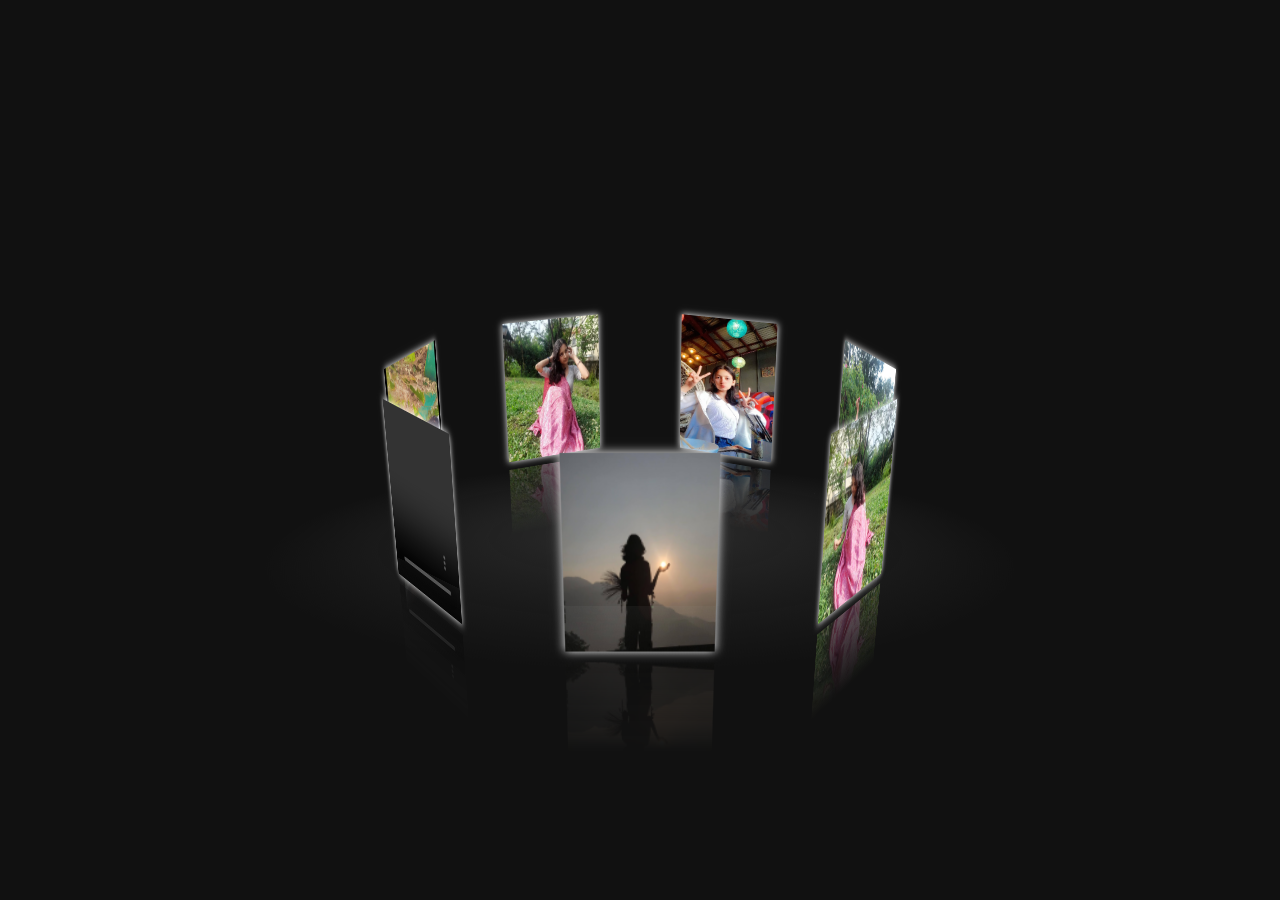
<file: love/index.html>
<!DOCTYPE html>
<html lang="en" >
<head>
  <meta charset="UTF-8">
  <title>Birthday girl</title>
  <link rel="stylesheet" href="./style.css">

</head>
<body>
<!-- partial:index.partial.html -->
<div id="drag-container">
  <div id="spin-container">







    <img src="./imgs/473873435_122203032020243866_8254368707419491965_n.jpg" alt="">
    <img src="./imgs/496510687_3029821787185396_3876337084168845374_n.jpg" alt="">
    <img src="./imgs/496511792_1901168890666506_7930313526804811245_n.jpg" alt="">
    <img src="./imgs/FB_IMG_1747910863374.jpg" alt="">
    <img src="./imgs/img_3_1749629186959.jpg" alt="">
    <img src="./imgs/Screenshot_20250522_164459_Gallery.jpg" alt="">
  


    <video controls autoplay="autoplay" loop>
      <source src="./imgs/VID_20250611_002509_880.mp4" type="video/mp4">
    </video>

    <!-- Text at center of ground -->
    <p> <mark>Happy Birthday Brisa</mark></p>
  </div>
  <div id="ground"></div>
</div>



<style>.github-corner:hover .octo-arm{animation:octocat-wave 560ms ease-in-out}@keyframes octocat-wave{0%,100%{transform:rotate(0)}20%,60%{transform:rotate(-25deg)}40%,80%{transform:rotate(10deg)}}@media (max-width:500px){.github-corner:hover .octo-arm{animation:none}.github-corner .octo-arm{animation:octocat-wave 560ms ease-in-out}}</style>
<!-- partial -->
  <script  src="./script.js"></script>

</body>
</file>
<file: love/style.css>
* {
  margin: 0;
  padding: 0;
}

html,
body {
  height: 100%;
  /* for touch screen */
  touch-action: none; 
}

body {
  overflow: hidden;
  display: -webkit-box;
  display: -ms-flexbox;
  display: flex;
  background: #111;
  -webkit-perspective: 1000px;
          perspective: 1000px;
  -webkit-transform-style: preserve-3d;
          transform-style: preserve-3d;
}

#drag-container, #spin-container {
  position: relative;
  display: -webkit-box;
  display: -ms-flexbox;
  display: flex;
  margin: auto;
  -webkit-transform-style: preserve-3d;
          transform-style: preserve-3d;
  -webkit-transform: rotateX(-10deg);
          transform: rotateX(-10deg);
}

#drag-container img, #drag-container video {
  -webkit-transform-style: preserve-3d;
          transform-style: preserve-3d;
  position: absolute;
  left: 0;
  top: 0;
  width: 100%;
  height: 100%;
  line-height: 200px;
  font-size: 50px;
  text-align: center;
  -webkit-box-shadow: 0 0 8px #fff;
          box-shadow: 0 0 8px #fff;
  -webkit-box-reflect: below 10px linear-gradient(transparent, transparent, #0005);
}

#drag-container img:hover, #drag-container video:hover {
  -webkit-box-shadow: 0 0 15px #fffd;
          box-shadow: 0 0 15px #fffd;
  -webkit-box-reflect: below 10px linear-gradient(transparent, transparent, #0007);
}

#drag-container p {
  font-family: Serif;
  position: absolute;
  top: 100%;
  left: 50%;
  -webkit-transform: translate(-50%,-50%) rotateX(90deg);
          transform: translate(-50%,-50%) rotateX(90deg);
  color: #fff;
}

#ground {
  width: 900px;
  height: 900px;
  position: absolute;
  top: 100%;
  left: 50%;
  -webkit-transform: translate(-50%,-50%) rotateX(90deg);
          transform: translate(-50%,-50%) rotateX(90deg);
  background: -webkit-radial-gradient(center center, farthest-side , #9993, transparent);
}

#music-container {
  position: absolute;
  top: 0;
  left: 0;
}

@-webkit-keyframes spin {
  from{
    -webkit-transform: rotateY(0deg);
            transform: rotateY(0deg);
  } to{
    -webkit-transform: rotateY(360deg);
            transform: rotateY(360deg);
  }
}

@keyframes spin {
  from{
    -webkit-transform: rotateY(0deg);
            transform: rotateY(0deg);
  } to{
    -webkit-transform: rotateY(360deg);
            transform: rotateY(360deg);
  }
}
@-webkit-keyframes spinRevert {
  from{
    -webkit-transform: rotateY(360deg);
            transform: rotateY(360deg);
  } to{
    -webkit-transform: rotateY(0deg);
            transform: rotateY(0deg);
  }
}
@keyframes spinRevert {
  from{
    -webkit-transform: rotateY(360deg);
            transform: rotateY(360deg);
  } to{
    -webkit-transform: rotateY(0deg);
            transform: rotateY(0deg);
  }
}
</file>
